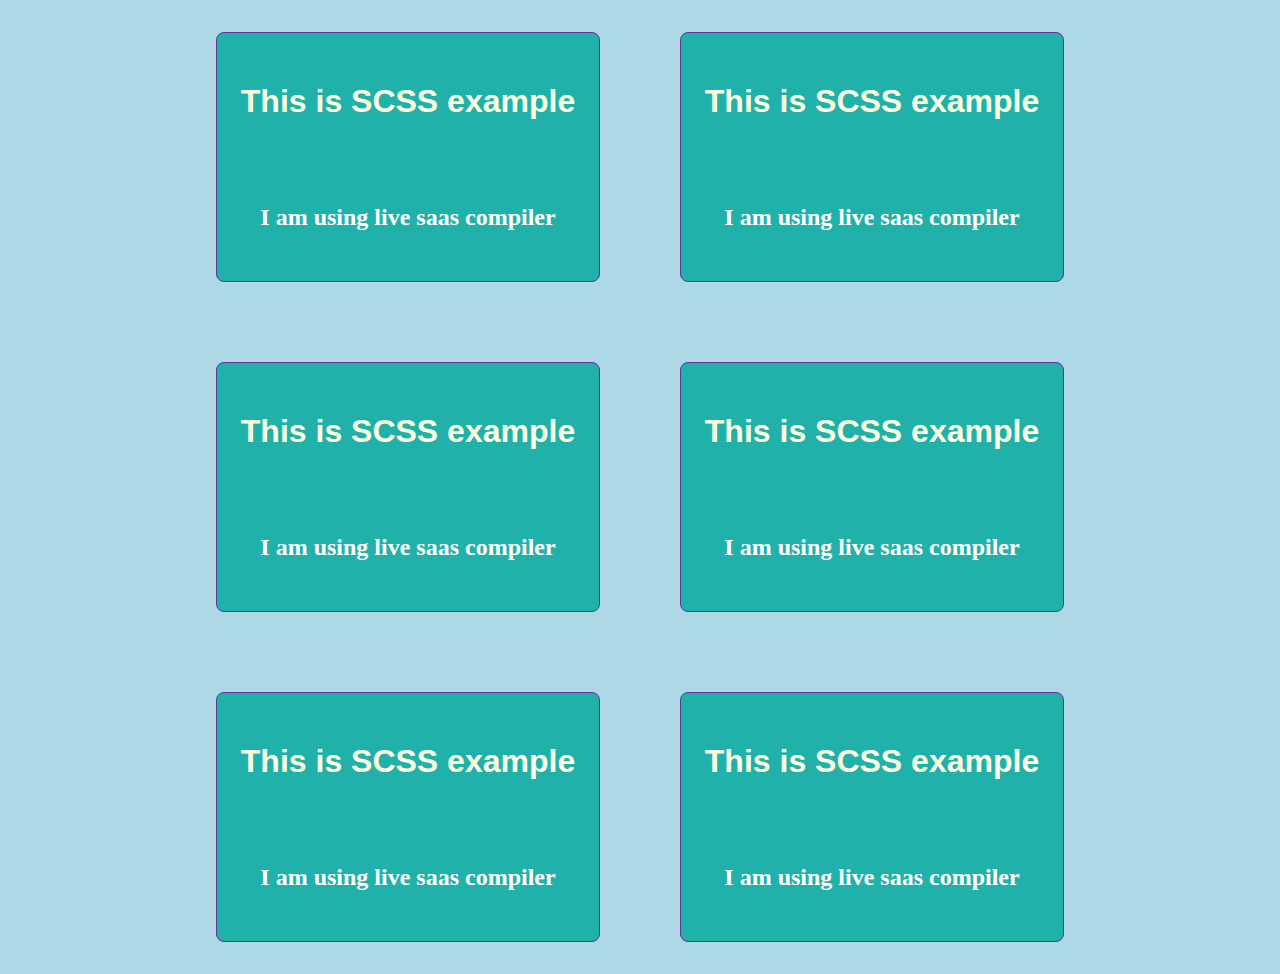
<file: scss/index.html>
<!DOCTYPE html>
<html lang="en">
<head>
    <meta charset="UTF-8">
    <meta http-equiv="X-UA-Compatible" content="IE=edge">
    <meta name="viewport" content="width=device-width, initial-scale=1.0">
    <title>Document</title>
    <!-- <link  type="text/css" href="./style.css" /> -->
	<link rel="stylesheet" href="style.css">

</head>
<body>
    <div class="container">
        <div class="item">
            <h1>This is SCSS example</h1>
            <h2>I am using live saas compiler</h2>
        </div>

        <div class="item">
            <h1>This is SCSS example</h1>
            <h2>I am using live saas compiler</h2>
        </div>

        <div class="item">
            <h1>This is SCSS example</h1>
            <h2>I am using live saas compiler</h2>
        </div>

        <div class="item">
            <h1>This is SCSS example</h1>
            <h2>I am using live saas compiler</h2>
        </div>

        <div class="item">
            <h1>This is SCSS example</h1>
            <h2>I am using live saas compiler</h2>
        </div>

        <div class="item">
            <h1>This is SCSS example</h1>
            <h2>I am using live saas compiler</h2>
        </div>
        
    </div>
</body>
</html>
</file>
<file: scss/style.css>
* {
  padding: 0;
  margin: 0;
}

.container {
  background-color: lightblue;
  height: 100%;
  width: 100%;
  display: -webkit-box;
  display: -ms-flexbox;
  display: flex;
  -webkit-box-pack: center;
      -ms-flex-pack: center;
          justify-content: center;
  -webkit-box-align: center;
      -ms-flex-align: center;
          align-items: center;
  -ms-flex-wrap: wrap;
      flex-wrap: wrap;
  gap: 1rem;
}

.container .item {
  width: 30%;
  height: 250px;
  border: 1px solid rebeccapurple;
  -webkit-box-sizing: border-box;
          box-sizing: border-box;
  margin: 2rem;
  padding: 1rem;
  display: -webkit-box;
  display: -ms-flexbox;
  display: flex;
  -webkit-box-pack: center;
      -ms-flex-pack: center;
          justify-content: center;
  -webkit-box-align: center;
      -ms-flex-align: center;
          align-items: center;
  -ms-flex-wrap: wrap;
      flex-wrap: wrap;
  gap: 1rem;
  border-radius: .5rem;
  background-color: lightseagreen;
  background-image: url(https://picsum.photos/200/300);
}

.container .item h1 {
  font-size: 2rem;
  color: lightyellow;
  font-family: 'Gill Sans', 'Gill Sans MT', Calibri, 'Trebuchet MS', sans-serif;
}

.container .item h1:hover {
  color: magenta;
}

.container .item h2 {
  color: #fff;
}

.container .item h2:hover {
  color: maroon;
}
/*# sourceMappingURL=style.css.map */
</file>
